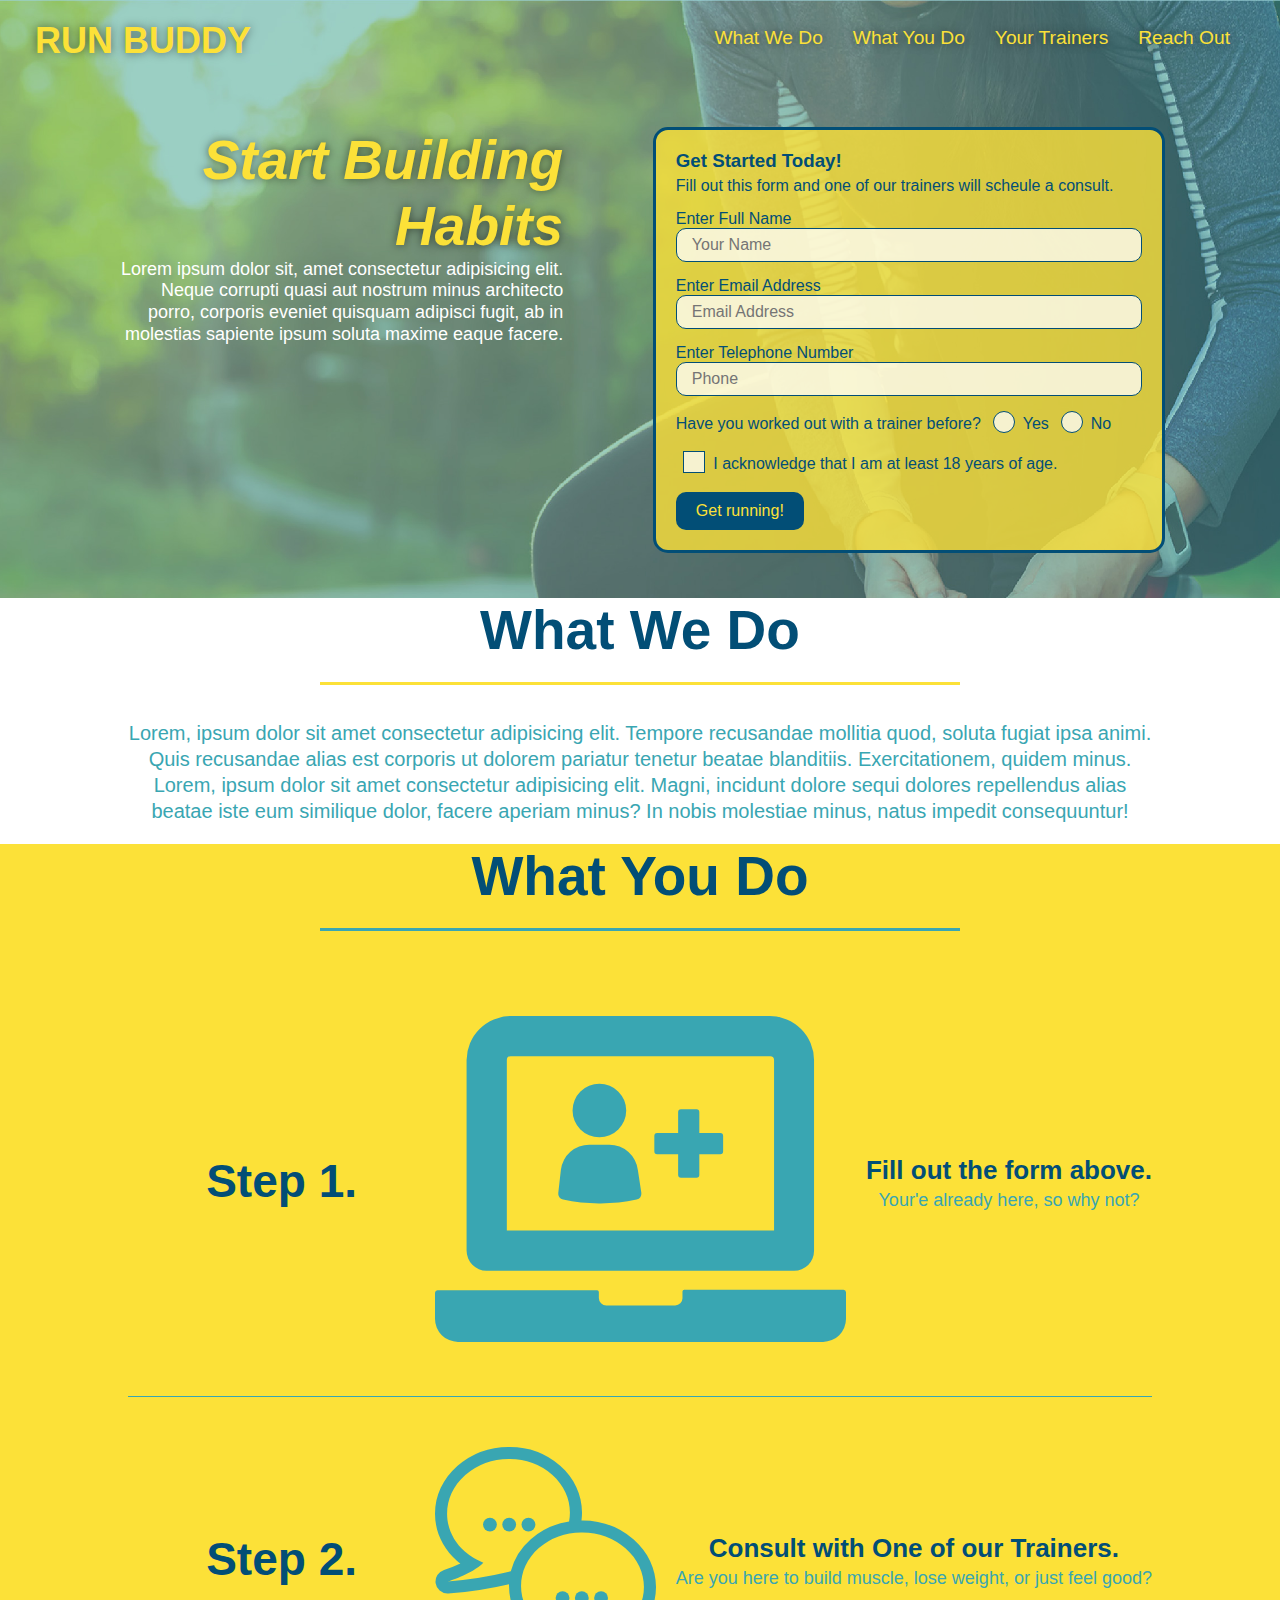
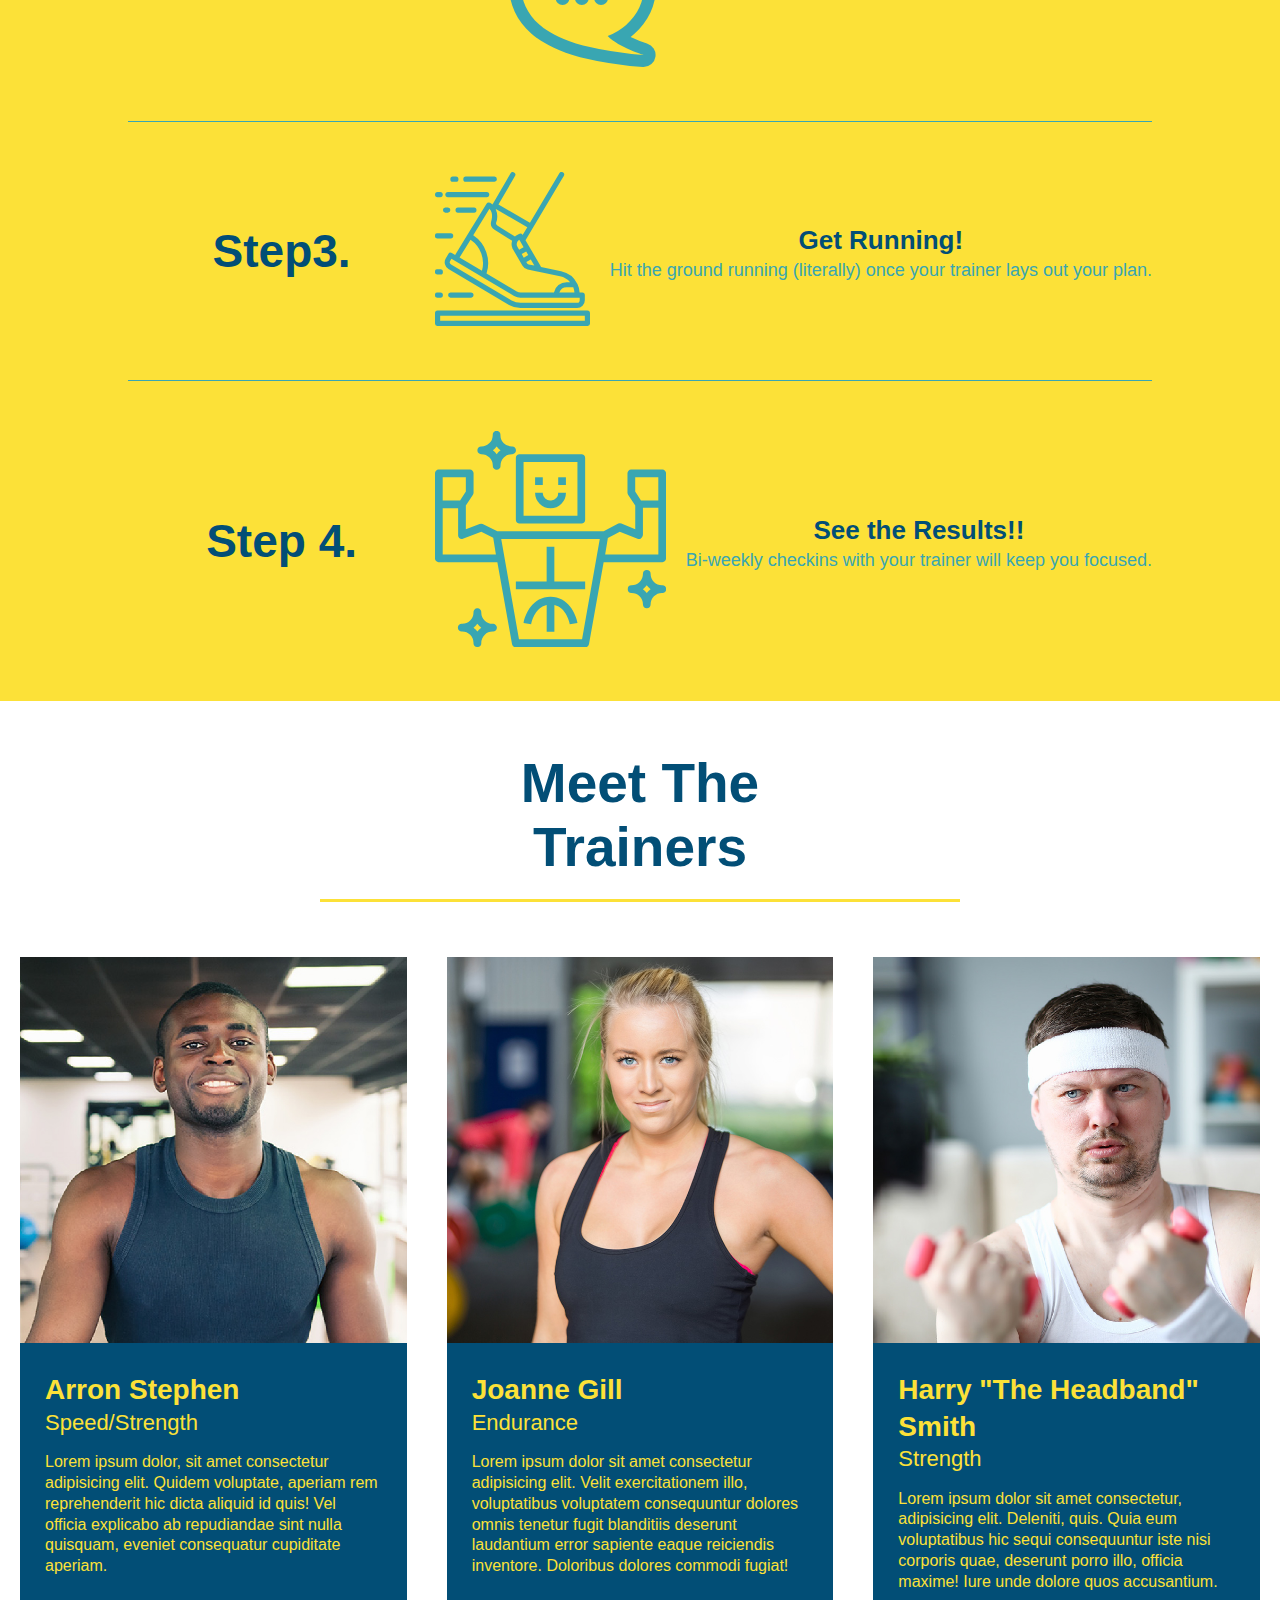
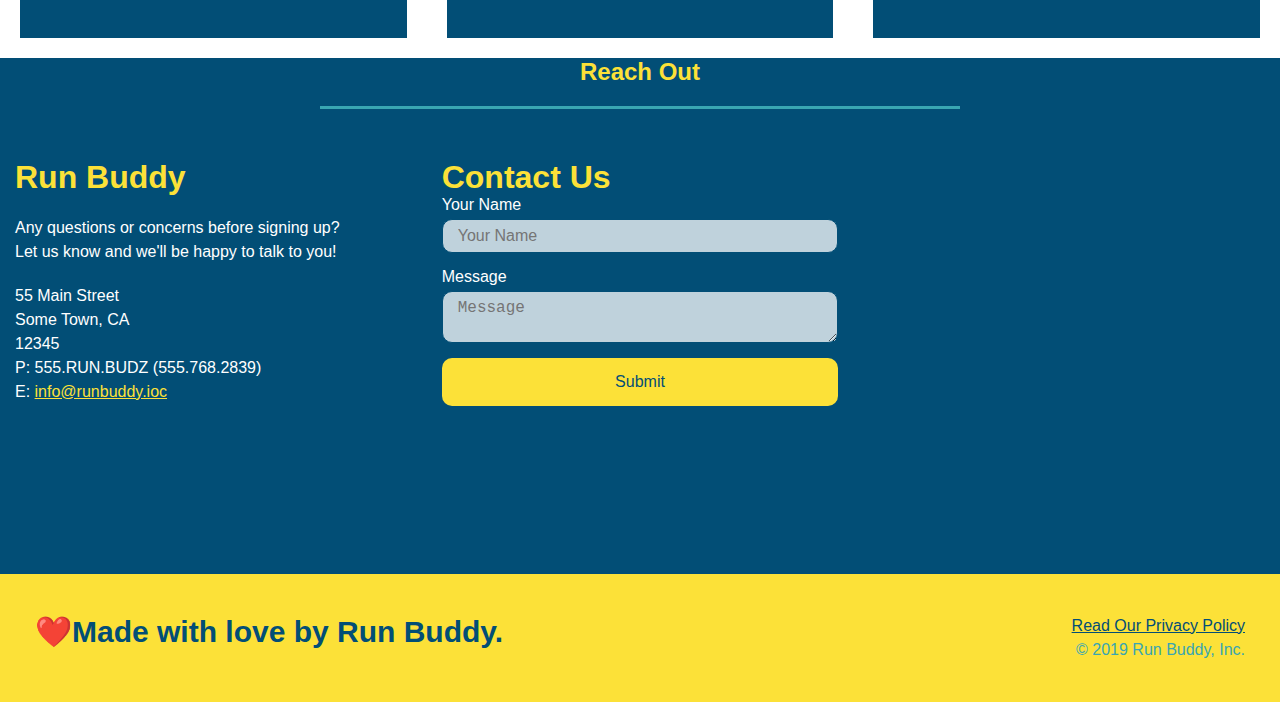
<file: index.html>
<!DOCTYPE html>

<html lang="en">
    <head>
        <meta charset ="utf-8"/>
        <meta name="viewport" content="width=device-width, initial-scale=1.0"/>
        <title>Run Buddy</title>
        <!--links index w css sheet navigating pathway to doc-->
        <link rel="stylesheet" href="./assets/css/style.css"/>
    </head>
    <body>
        <!-- navigation -->
        <header>
            <h1>
                <!--"/" will lead back to topmost portion/home page via index.html file-->
                 <a href="./index.html">RUN BUDDY</a>
            </h1>
            <nav>
                <!--Unordered list element-->
                <ul><!--List item element-->
                    <li>
                        <!--Anchor element-->
                        <a href="#what-we-do">What We Do</a>
                    </li>
                
                    <li>
                        <a href="#what-you-do">What You Do</a>
                    </li>
                
                    <li>
                        <a href="#your-trainers">Your Trainers</a>
                    </li>
                
                    <li>
                        <a href="#reach-out">Reach Out</a>
                    </li>
                </ul>
            </nav>
        </header>

        <!--hero/jumbotron-->
        <section class="hero">
            <!-- adding start habit section 2 Div-->
            <div class="hero-cta">
                <h2>Start Building Habits</h2>
                <p>
                    Lorem ipsum dolor sit, amet consectetur adipisicing elit. Neque corrupti quasi aut nostrum minus architecto porro, corporis eveniet quisquam adipisci fugit, ab in molestias sapiente ipsum soluta maxime eaque facere.
                </p>
            </div>
            <div class="hero-form">
                <h3>Get Started Today!</h3>
                <p>Fill out this form and one of our trainers will scheule a consult.</p>
            <!--Add Form Element-->
            <form>
                <label for="name">Enter Full Name</label>
                <input type=""text" placeholder="Your Name" name="name" id="name" class="form-input"/>
                <label for="email">Enter Email Address</label>
                <input type="email" placeholder="Email Address" name="email" id="email" class="form-input"/>
                <label for=""phone">Enter Telephone Number</label>
                <input type="tel" placeholder="Phone" id="phone" class="form-input"/>
                <!--Adding a radio button-->
                <p>
                    Have you worked out with a trainer before?
                    <span class="radio-wrapper">
                        <input type="radio" name="trainer-confirm" id="trainer-yes"/>
                        <label for="trainer-yes">Yes</label>
                    </span>
                    <span class="radio-wrapper">
                        <input type="radio" name="trainer-confirm" id="trainer-no"/>
                        <label for="trainer-no">No</label>
                    </span>
                </p>
                <!--Adding age button--><!--compare to HTML provided after trying to fix-->
                <p>
                    <span class ="checkbox-wrapper">
                        <input type="checkbox" name="age-confirm" id="over-18"/>
                        <label for="over-18"> 
                        I acknowledge that I am at least 18 years of age. <!--by placing the label text inside the <> we make the text clickable, better form mobile-->
                        </label>
                    </span>
                </p>
                <button type="submit">
                    Get running!
                </button>
            </form>
            </div>
        </section>

        <!--what we do section-->
        <!--wrapping each h2 section with div to add flex-row-->
        <section id="what-we-do" class="intro">
            <div class="flex-row">
                <h2 class="section-title primary-border">What We Do</h2>
            </div>
            <div class="flex-row">
                <p>
                Lorem, ipsum dolor sit amet consectetur adipisicing elit. Tempore recusandae mollitia quod, soluta fugiat ipsa animi. 
                Quis recusandae alias est corporis ut dolorem pariatur tenetur beatae blanditiis. Exercitationem, quidem minus.
                Lorem, ipsum dolor sit amet consectetur adipisicing elit. Magni, incidunt dolore sequi dolores repellendus alias beatae 
                iste eum similique dolor, facere aperiam minus? In nobis molestiae minus, natus impedit consequuntur!
                </p>
            </div>
        </section>

        <!--what you do section-->
        <section id="what-you-do" class="steps">
            <div class="flex-row">
                <h2 class="section-title secondary-border">What You Do</h2>
            </div>
            <!-- classes for steps, separating each out -->
            <div class="step">
                <h3>Step 1.</h3>
                <div class="step-info">
                    <div class="step-img"> <!--Inserting svg images-->
                        <img src="./assets/images/step-1.svg" alt="">
                    </div>
                    <div class="step-text">
                        <h4>Fill out the form above.</h4>
                        <p> Your'e already here, so why not?</p>
                    </div>
                </div>
            </div>
            <div class="step">
                <h3>Step 2.</h3>
                <div class="step-info">
                    <div class="step-img">
                        <img src="./assets/images/step-2.svg" alt="">
                    </div>
                    <div class="step-text">
                        <h4>Consult with One of our Trainers.</h3>
                        <p>Are you here to build muscle, lose weight, or just feel good?</p>
                    </div>
                </div>
            </div>
            <div class="step">
                <h3>Step3.</h3>
                <div class="step-info">
                    <div class="step-img">
                        <img src="./assets/images/step-3.svg" alt="">
                    </div>
                    <div class="step-text">
                        <h4>Get Running!</h4>
                        <p>Hit the ground running (literally) once your trainer lays out your plan.</p>
                    </div>
                </div>
            </div>
            <div class="step">
                <h3>Step 4.</h3>
                <div class="step-info">
                    <div class="step-img">
                        <img src="./assets/images/step-4.svg" alt="">  
                    </div>
                    <div class="step-text">
                        <h4>See the Results!!</h4>
                        <p> Bi-weekly checkins with your trainer will keep you focused.</p>
                    </div>
                </div>
            </div>
        </section>

        <!--meet the trainers section-->
        <section id="your-trainers" class="intro">

            <div class="flex-row">
                <h2 class="section-title primary border">
                Meet The Trainers
                </h2>
            </div>
            <!-- trainer #1 -->
            <div class="trainers">
                <article class="trainer">
                    <img src="./assets/images/trainer-1.jpg" alt="Arro Stephens in gear, ready to pump iron">
                    <div class="trainer-bio">
                        <h3 class="trainer-name">Arron Stephen</h3>
                        <h4 class="trainer-role">Speed/Strength</h4>
                        <p1>
                        Lorem ipsum dolor, sit amet consectetur adipisicing elit. Quidem voluptate, aperiam rem reprehenderit hic dicta aliquid id quis! Vel officia explicabo ab repudiandae sint nulla quisquam, eveniet consequatur cupiditate aperiam.
                        </p>
                    </div>
                </article>
                <!-- trainer #2 -->
                <article class="trainer">
                    <img src="./assets/images/trainer-2.jpg" alt="Joanne Gill">
                    <div class="trainer-bio">
                        <h3 class="trainer-name">Joanne Gill</h3>
                        <h4 class="trainer-role">Endurance</h4>
                        <p1 class="text.right">
                        Lorem ipsum dolor sit amet consectetur adipisicing elit. Velit exercitationem illo, voluptatibus voluptatem consequuntur dolores omnis tenetur fugit blanditiis deserunt laudantium error sapiente eaque reiciendis inventore. Doloribus dolores commodi fugiat!
                        </p1>
                    </div>
                </article>
                <!-- trainer #3 -->
                <article class="trainer">
                    <img src="./assets/images/trainer-3.jpg" alt="Harry The Headband Smith">
                    <div class="trainer-bio">
                        <h3 class="trainer-name">Harry "The Headband" Smith</h3>
                        <h4 class="trainer-role">Strength</h4>
                        <p1>
                        Lorem ipsum dolor sit amet consectetur, adipisicing elit. Deleniti, quis. Quia eum voluptatibus hic sequi consequuntur iste nisi corporis quae, deserunt porro illo, officia maxime! Iure unde dolore quos accusantium.
                        </p>
                    </div>
                </article>
            </div>
        </section>

        <!--reach out section-->
        <section id="reach-out" class="contact">
            <div class="flex-row">
                <h2 class="section-title secondary-border">Reach Out</h2>
            </div>
            <div class="contact-info">
                <div>
                    <h3>Run Buddy</h3>
                    <p>
                        Any questions or concerns before signing up?
                    <br/>
                        Let us know and we'll be happy to talk to you!
                    </p>
                    <address>
                        55 Main Street <br/>
                        Some Town, CA <br/>
                        12345<br/>
                        P: 555.RUN.BUDZ (555.768.2839)<br/>
                        E: <a href=""mailto:info@runbuddy.io">info@runbuddy.ioc</a>
                    </address>
                </div>

                <div class="contact-form">
                    <h3>Contact Us</h3>
                    <form>
                        <label for="contact-name">Your Name</label>
                        <br/>
                        <input type="text" id="contact-name" placeholder="Your Name"/>

                        <label for="contact-message">Message</label>
                        <textarea id="contact-message" placeholder="Message"></textarea>

                        <button type="submmit">Submit</button>
                    </form>
                </div>

                
                <iframe src="https://www.google.com/maps/embed?pb=!1m18!1m12!1m3!1d3229.8059657116137!2d-79.03188668490822!3d35.95171628013212!2m3!1f0!2f0!3f0!3m2!1i1024!2i768!4f13.1!3m3!1m2!1s0x89acdd5cd881e53b%3A0xa6874ff11986c87e!2s513%20Redbud%20Rd%2C%20Chapel%20Hill%2C%20NC%2027514!5e0!3m2!1sen!2sus!4v1654353699844!5m2!1sen!2sus" 
                width="400" 
                height="400" 
                style="border:0;" 
                allowfullscreen="" 
                loading="lazy" 
                referrerpolicy="no-referrer-when-downgrade">
                </iframe>
                
            </div>
        </section>

        <!--footer-->
        <footer>
            <h2>❤️Made with love by Run Buddy.</h2>
            <div><a href="/">Read Our Privacy Policy</a><br/>
                &copy; 2019 Run Buddy, Inc.
            </div>
        </footer>
    </body>
</html>
</file>
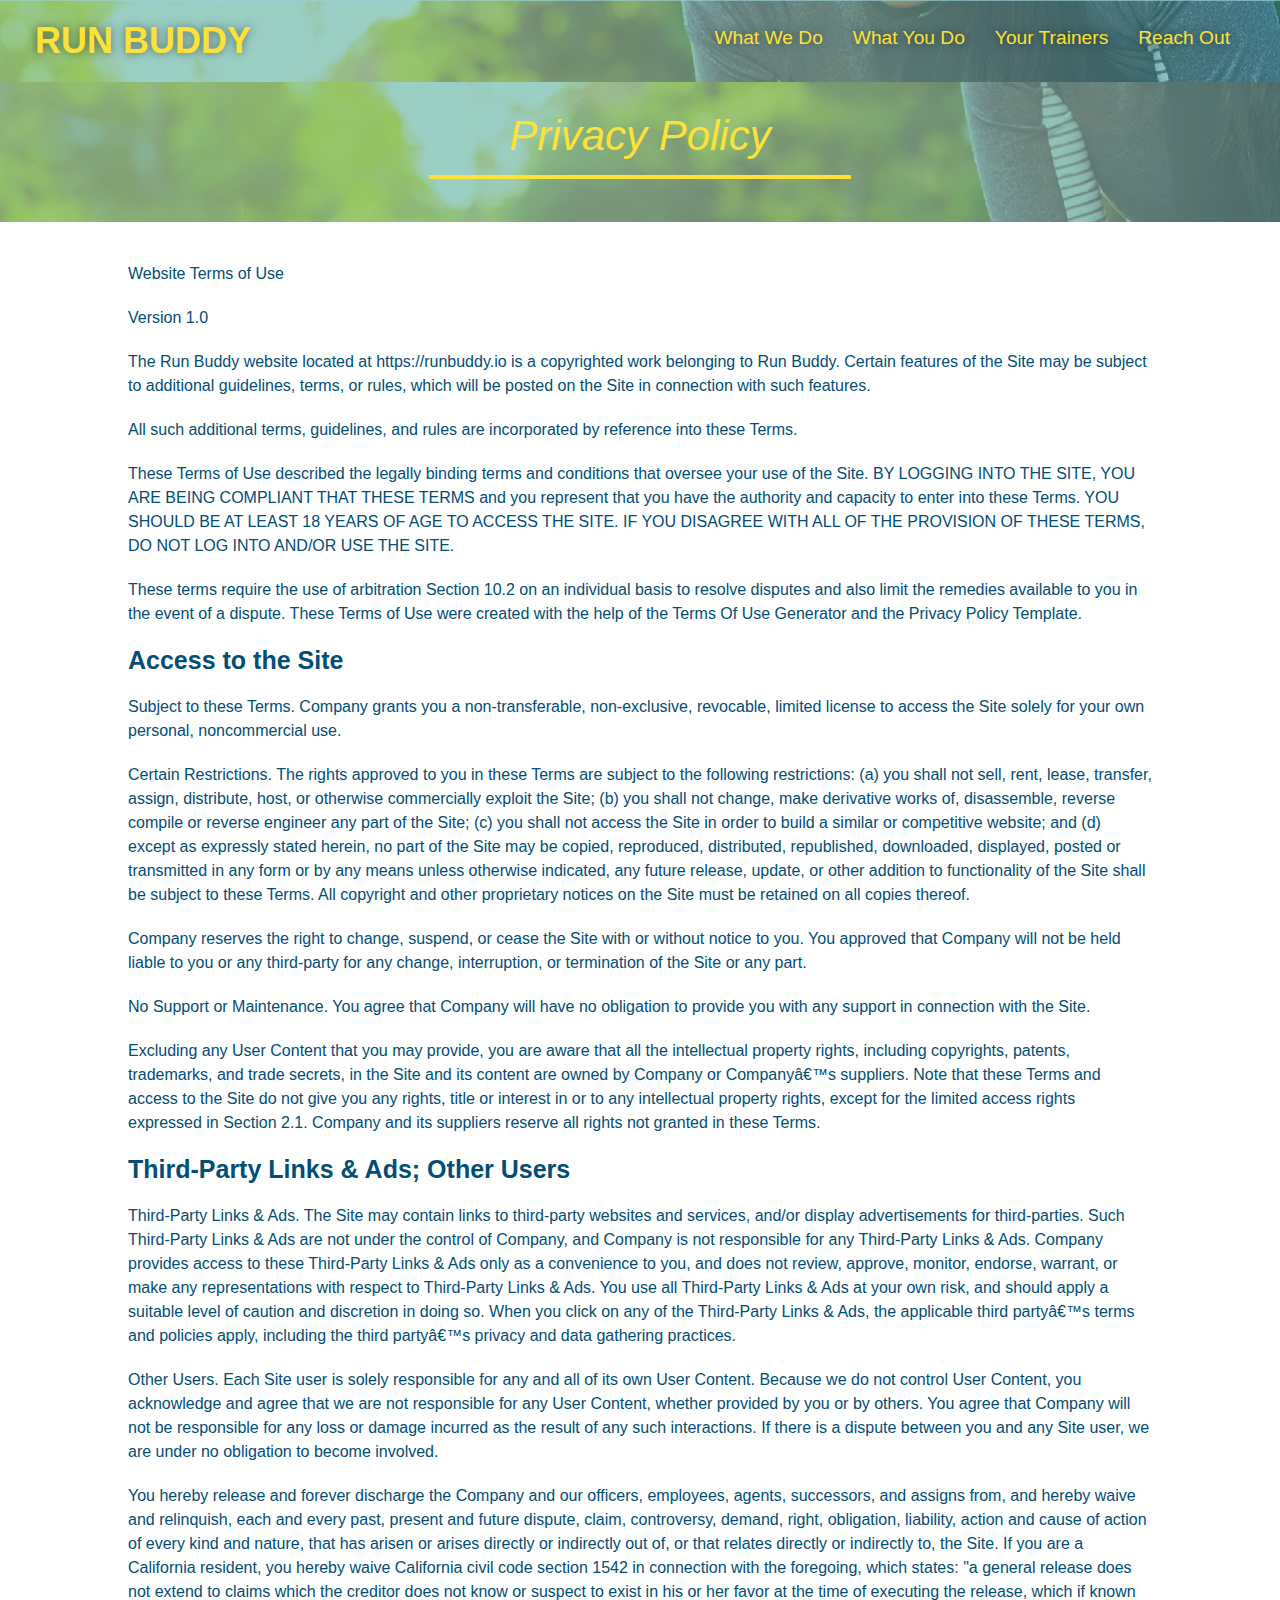
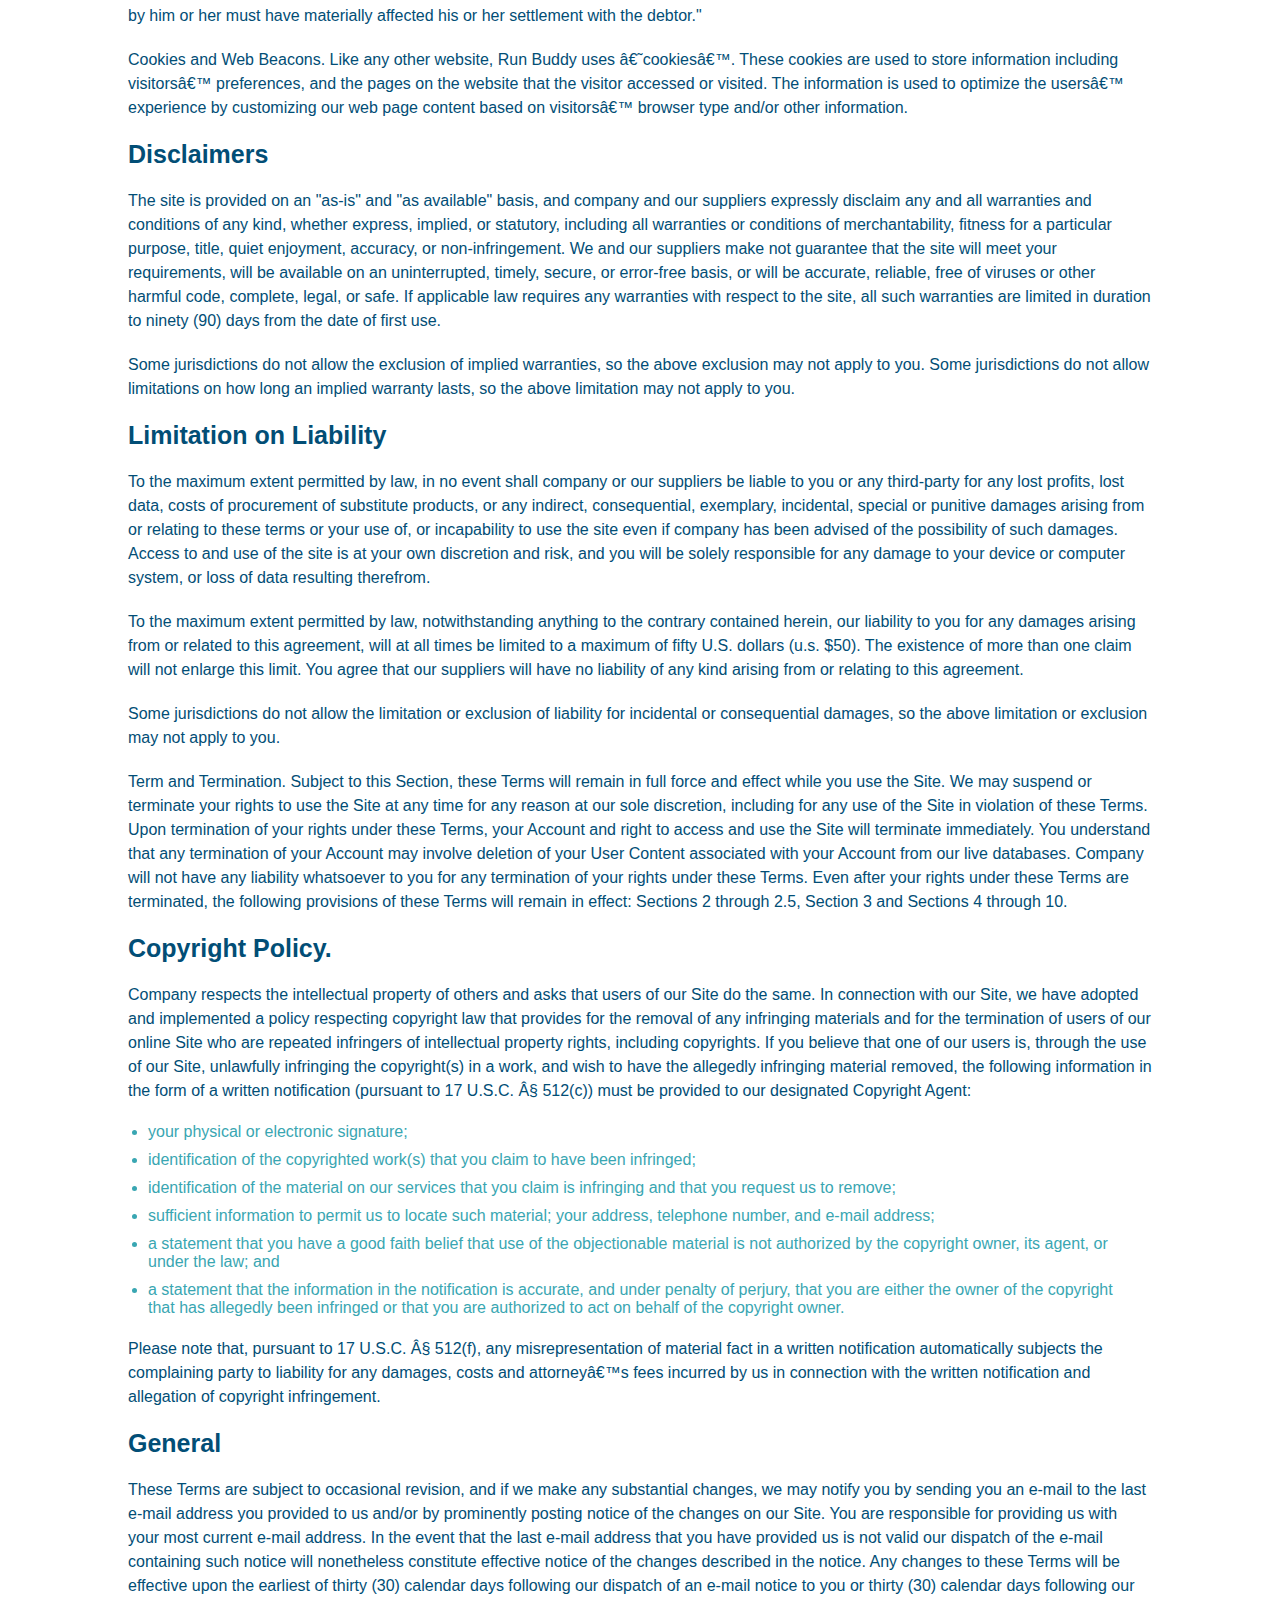
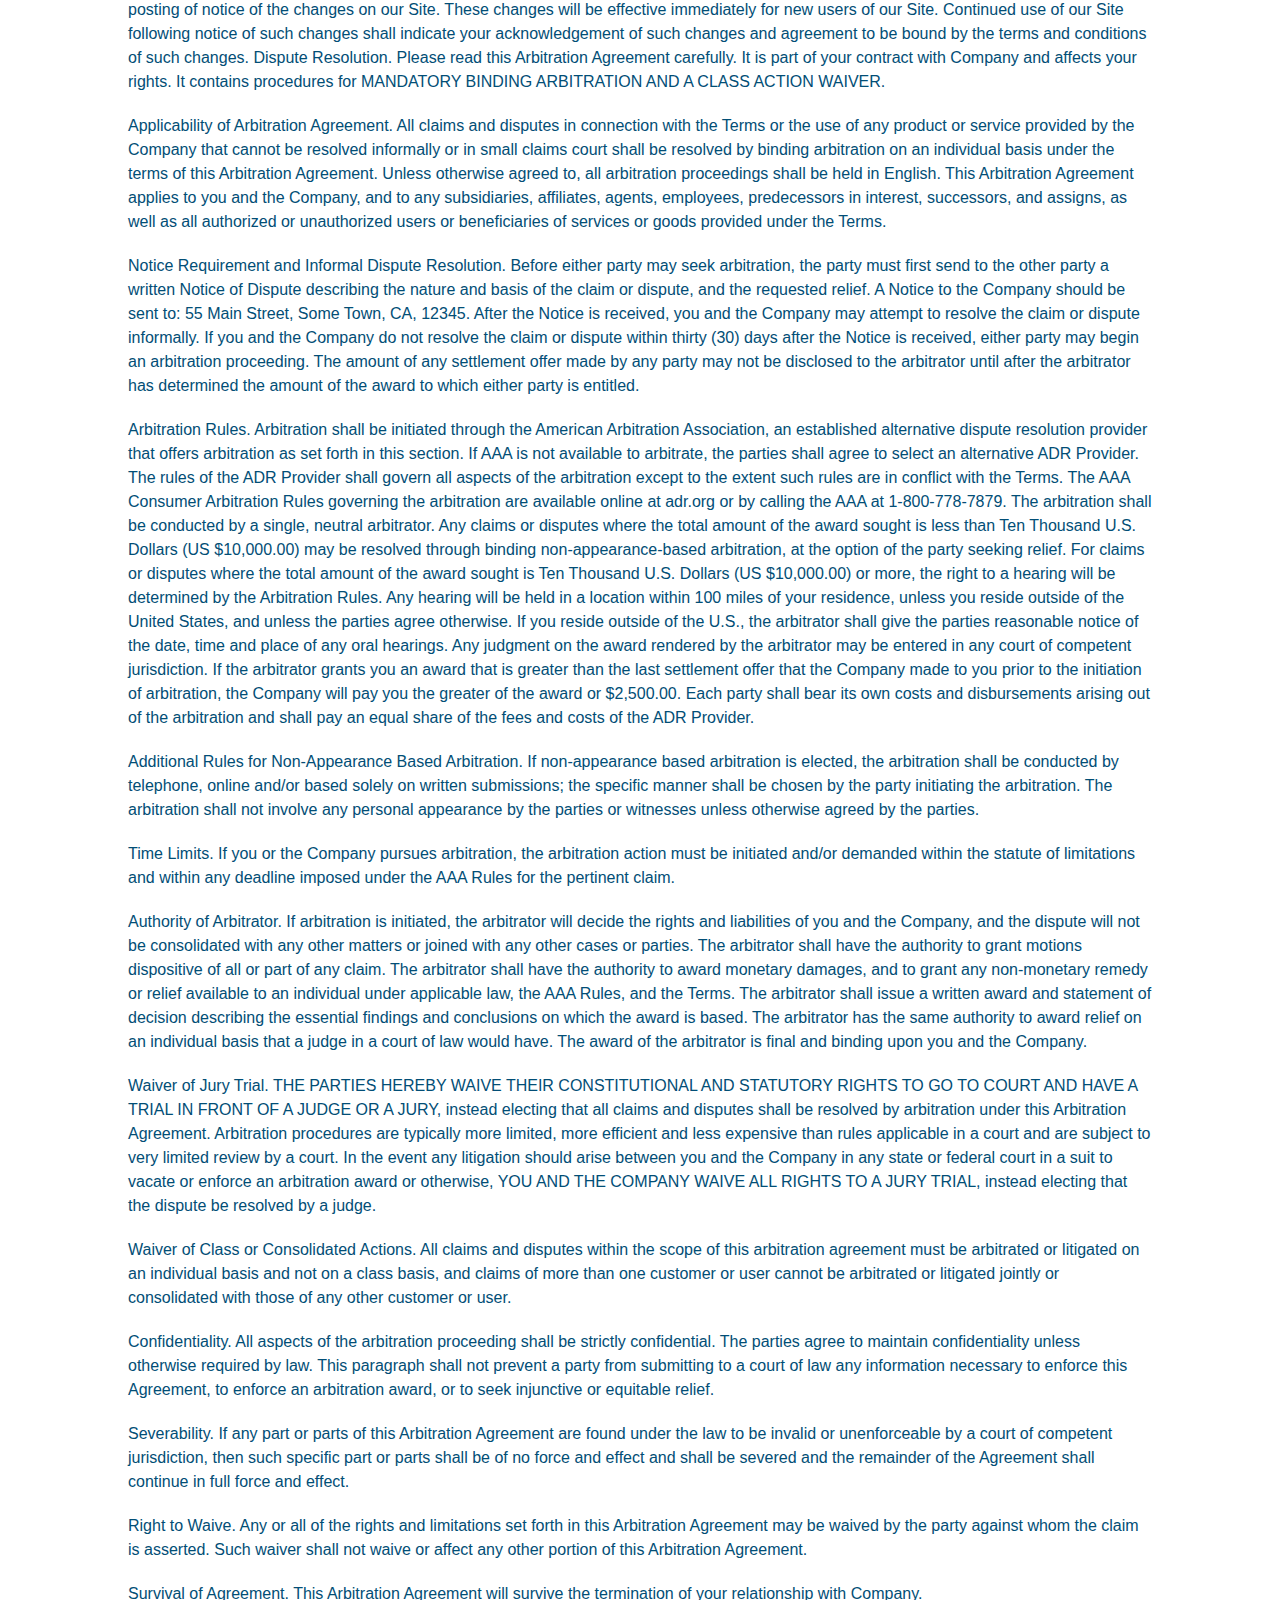
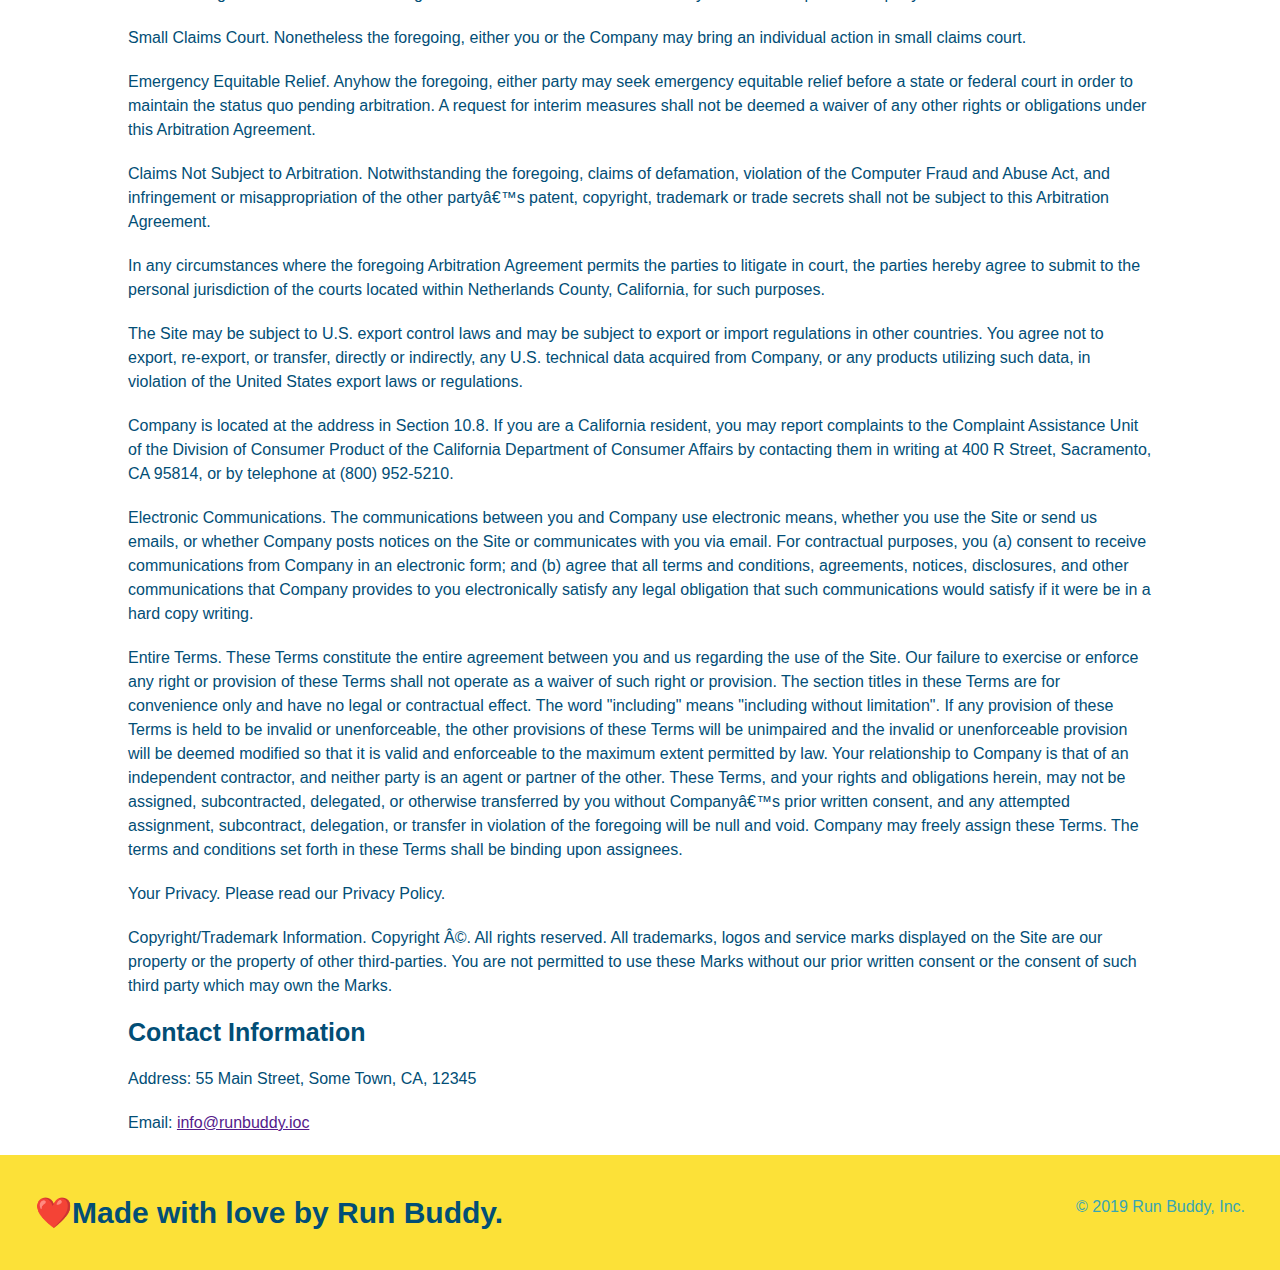
<file: privacy-policy.html>
<!doctype htm>

<html lang=""en">
    <head>
        <meta charset="UTF-8"/>
        <meta name="viewport" content="width=device-width, initial-scale=1.0"/>
        <title>Privacy Policy -- Run Buddy</title>
        <link rel="stylesheet" href="./assets/css/style.css"/>
        <link rel="stylesheet" href="./assets/css/secondary-styles.css">
    </head>
    <body>
        <header>
            <h1>
                <!-- Copied from primary index -->
                <!--"/" will lead back to topmost portion/home page via index.html file-->
                 <a href="./index.html">RUN BUDDY</a>
            </h1>
            <nav>
                <!--Unordered list element-->
                <ul><!--List item element-->
                    <li>
                        <!--Anchor element-->
                        <a href="./index.html#what-we-do">What We Do</a>
                    </li>
                
                    <li>
                        <a href="./index.html#what-you-do">What You Do</a>
                    </li>
                
                    <li>
                        <a href="./index.html#your-trainers">Your Trainers</a>
                    </li>
                
                    <li>
                        <a href="./index.html#reach-out">Reach Out</a>
                    </li>
                </ul>
            </nav>
        </header>
        <section class="hero">
            <h2 class="page-title">
                Privacy Policy
            </h2>
        </section>
        <article class="secondary-content">
            <p>
                Website Terms of Use
              </p>
        
              <p>
                Version 1.0
              </p>
        
              <p>
                The Run Buddy website located at https://runbuddy.io is a copyrighted work belonging to Run Buddy. Certain
                features of the Site may be subject to additional guidelines, terms, or rules, which will be posted on the Site
                in connection with such features.
              </p>
        
              <p>
                All such additional terms, guidelines, and rules are incorporated by reference into these Terms.
              </p>
        
              <p>
                These Terms of Use described the legally binding terms and conditions that oversee your use of the Site. BY
                LOGGING INTO THE SITE, YOU ARE BEING COMPLIANT THAT THESE TERMS and you represent that you have the authority
                and capacity to enter into these Terms. YOU SHOULD BE AT LEAST 18 YEARS OF AGE TO ACCESS THE SITE. IF YOU
                DISAGREE WITH ALL OF THE PROVISION OF THESE TERMS, DO NOT LOG INTO AND/OR USE THE SITE.
              </p>
        
              <p>
                These terms require the use of arbitration Section 10.2 on an individual basis to resolve disputes and also
                limit the remedies available to you in the event of a dispute. These Terms of Use were created with the help of
                the Terms Of Use Generator and the Privacy Policy Template.
              </p>
        
              <h3>
                Access to the Site
              </h3>
        
              <p>
                Subject to these Terms. Company grants you a non-transferable, non-exclusive, revocable, limited license to
                access the Site solely for your own personal, noncommercial use.
              </p>
        
              <p>
                Certain Restrictions. The rights approved to you in these Terms are subject to the following restrictions: (a)
                you shall not sell, rent, lease, transfer, assign, distribute, host, or otherwise commercially exploit the Site;
                (b) you shall not change, make derivative works of, disassemble, reverse compile or reverse engineer any part of
                the Site; (c) you shall not access the Site in order to build a similar or competitive website; and (d) except
                as expressly stated herein, no part of the Site may be copied, reproduced, distributed, republished, downloaded,
                displayed, posted or transmitted in any form or by any means unless otherwise indicated, any future release,
                update, or other addition to functionality of the Site shall be subject to these Terms. All copyright and other
                proprietary notices on the Site must be retained on all copies thereof.
              </p>
        
              <p>
                Company reserves the right to change, suspend, or cease the Site with or without notice to you. You approved
                that Company will not be held liable to you or any third-party for any change, interruption, or termination of
                the Site or any part.
              </p>
        
              <p>
                No Support or Maintenance. You agree that Company will have no obligation to provide you with any support in
                connection with the Site.
              </p>
        
              <p>
                Excluding any User Content that you may provide, you are aware that all the intellectual property rights,
                including copyrights, patents, trademarks, and trade secrets, in the Site and its content are owned by Company
                or Companyâ€™s suppliers. Note that these Terms and access to the Site do not give you any rights, title or
                interest in or to any intellectual property rights, except for the limited access rights expressed in Section
                2.1. Company and its suppliers reserve all rights not granted in these Terms.
              </p>
        
              <h3>
                Third-Party Links & Ads; Other Users
              </h3>
        
              <p>
                Third-Party Links & Ads. The Site may contain links to third-party websites and services, and/or display
                advertisements for third-parties. Such Third-Party Links & Ads are not under the control of Company, and Company
                is not responsible for any Third-Party Links & Ads. Company provides access to these Third-Party Links & Ads
                only as a convenience to you, and does not review, approve, monitor, endorse, warrant, or make any
                representations with respect to Third-Party Links & Ads. You use all Third-Party Links & Ads at your own risk,
                and should apply a suitable level of caution and discretion in doing so. When you click on any of the
                Third-Party Links & Ads, the applicable third partyâ€™s terms and policies apply, including the third partyâ€™s
                privacy and data gathering practices.
              </p>
        
              <p>
                Other Users. Each Site user is solely responsible for any and all of its own User Content. Because we do not
                control User Content, you acknowledge and agree that we are not responsible for any User Content, whether
                provided by you or by others. You agree that Company will not be responsible for any loss or damage incurred as
                the result of any such interactions. If there is a dispute between you and any Site user, we are under no
                obligation to become involved.
              </p>
        
              <p>
                You hereby release and forever discharge the Company and our officers, employees, agents, successors, and
                assigns from, and hereby waive and relinquish, each and every past, present and future dispute, claim,
                controversy, demand, right, obligation, liability, action and cause of action of every kind and nature, that has
                arisen or arises directly or indirectly out of, or that relates directly or indirectly to, the Site. If you are
                a California resident, you hereby waive California civil code section 1542 in connection with the foregoing,
                which states: "a general release does not extend to claims which the creditor does not know or suspect to exist
                in his or her favor at the time of executing the release, which if known by him or her must have materially
                affected his or her settlement with the debtor."
              </p>
        
              <p>
                Cookies and Web Beacons. Like any other website, Run Buddy uses â€˜cookiesâ€™. These cookies are used to store
                information including visitorsâ€™ preferences, and the pages on the website that the visitor accessed or visited.
                The information is used to optimize the usersâ€™ experience by customizing our web page content based on visitorsâ€™
                browser type and/or other information.
              </p>
        
              <h3>
                Disclaimers
              </h3>
        
              <p>
                The site is provided on an "as-is" and "as available" basis, and company and our suppliers expressly disclaim
                any and all warranties and conditions of any kind, whether express, implied, or statutory, including all
                warranties or conditions of merchantability, fitness for a particular purpose, title, quiet enjoyment, accuracy,
                or non-infringement. We and our suppliers make not guarantee that the site will meet your requirements, will be
                available on an uninterrupted, timely, secure, or error-free basis, or will be accurate, reliable, free of
                viruses or other harmful code, complete, legal, or safe. If applicable law requires any warranties with respect
                to the site, all such warranties are limited in duration to ninety (90) days from the date of first use.
              </p>
        
              <p>
                Some jurisdictions do not allow the exclusion of implied warranties, so the above exclusion may not apply to
                you. Some jurisdictions do not allow limitations on how long an implied warranty lasts, so the above limitation
                may not apply to you.
              </p>
        
              <h3>
                Limitation on Liability
              </h3>
        
              <p>
                To the maximum extent permitted by law, in no event shall company or our suppliers be liable to you or any
                third-party for any lost profits, lost data, costs of procurement of substitute products, or any indirect,
                consequential, exemplary, incidental, special or punitive damages arising from or relating to these terms or
                your use of, or incapability to use the site even if company has been advised of the possibility of such
                damages. Access to and use of the site is at your own discretion and risk, and you will be solely responsible
                for any damage to your device or computer system, or loss of data resulting therefrom.
              </p>
        
              <p>
                To the maximum extent permitted by law, notwithstanding anything to the contrary contained herein, our liability
                to you for any damages arising from or related to this agreement, will at all times be limited to a maximum of
                fifty U.S. dollars (u.s. $50). The existence of more than one claim will not enlarge this limit. You agree that
                our suppliers will have no liability of any kind arising from or relating to this agreement.
              </p>
        
              <p>
                Some jurisdictions do not allow the limitation or exclusion of liability for incidental or consequential
                damages, so the above limitation or exclusion may not apply to you.
              </p>
        
              <p>
                Term and Termination. Subject to this Section, these Terms will remain in full force and effect while you use
                the Site. We may suspend or terminate your rights to use the Site at any time for any reason at our sole
                discretion, including for any use of the Site in violation of these Terms. Upon termination of your rights under
                these Terms, your Account and right to access and use the Site will terminate immediately. You understand that
                any termination of your Account may involve deletion of your User Content associated with your Account from our
                live databases. Company will not have any liability whatsoever to you for any termination of your rights under
                these Terms. Even after your rights under these Terms are terminated, the following provisions of these Terms
                will remain in effect: Sections 2 through 2.5, Section 3 and Sections 4 through 10.
              </p>
        
              <h3>
                Copyright Policy.
              </h3>
        
              <p>
                Company respects the intellectual property of others and asks that users of our Site do the same. In connection
                with our Site, we have adopted and implemented a policy respecting copyright law that provides for the removal
                of any infringing materials and for the termination of users of our online Site who are repeated infringers of
                intellectual property rights, including copyrights. If you believe that one of our users is, through the use of
                our Site, unlawfully infringing the copyright(s) in a work, and wish to have the allegedly infringing material
                removed, the following information in the form of a written notification (pursuant to 17 U.S.C. Â§ 512(c)) must
                be provided to our designated Copyright Agent:
              </p>
        
              <ul>
                <li>
                  your physical or electronic signature;
                </li>
                <li>
                  identification of the copyrighted work(s) that you claim to have been infringed;
                </li>
                <li>
                  identification of the material on our services that you claim is infringing and that you request us to remove;
                </li>
                <li>
                  sufficient information to permit us to locate such material; your address, telephone number, and e-mail
                  address;
                </li>
                <li>
                  a statement that you have a good faith belief that use of the objectionable material is not authorized by the
                  copyright owner, its agent, or under the law; and
                </li>
                <li>
                  a statement that the information in the notification is accurate, and under penalty of perjury, that you are
                  either the owner of the copyright that has allegedly been infringed or that you are authorized to act on
                  behalf of the copyright owner.
                </li>
              </ul>
        
              <p>
                Please note that, pursuant to 17 U.S.C. Â§ 512(f), any misrepresentation of material fact in a written
                notification automatically subjects the complaining party to liability for any damages, costs and attorneyâ€™s
                fees incurred by us in connection with the written notification and allegation of copyright infringement.
              </p>
        
              <h3>
                General
              </h3>
        
              <p>
                These Terms are subject to occasional revision, and if we make any substantial changes, we may notify you by
                sending you an e-mail to the last e-mail address you provided to us and/or by prominently posting notice of the
                changes on our Site. You are responsible for providing us with your most current e-mail address. In the event
                that the last e-mail address that you have provided us is not valid our dispatch of the e-mail containing such
                notice will nonetheless constitute effective notice of the changes described in the notice. Any changes to these
                Terms will be effective upon the earliest of thirty (30) calendar days following our dispatch of an e-mail
                notice to you or thirty (30) calendar days following our posting of notice of the changes on our Site. These
                changes will be effective immediately for new users of our Site. Continued use of our Site following notice of
                such changes shall indicate your acknowledgement of such changes and agreement to be bound by the terms and
                conditions of such changes. Dispute Resolution. Please read this Arbitration Agreement carefully. It is part of
                your contract with Company and affects your rights. It contains procedures for MANDATORY BINDING ARBITRATION AND
                A CLASS ACTION WAIVER.
              </p>
        
              <p>
                Applicability of Arbitration Agreement. All claims and disputes in connection with the Terms or the use of any
                product or service provided by the Company that cannot be resolved informally or in small claims court shall be
                resolved by binding arbitration on an individual basis under the terms of this Arbitration Agreement. Unless
                otherwise agreed to, all arbitration proceedings shall be held in English. This Arbitration Agreement applies to
                you and the Company, and to any subsidiaries, affiliates, agents, employees, predecessors in interest,
                successors, and assigns, as well as all authorized or unauthorized users or beneficiaries of services or goods
                provided under the Terms.
              </p>
        
              <p>
                Notice Requirement and Informal Dispute Resolution. Before either party may seek arbitration, the party must
                first send to the other party a written Notice of Dispute describing the nature and basis of the claim or
                dispute, and the requested relief. A Notice to the Company should be sent to: 55 Main Street, Some Town, CA,
                12345. After the Notice is received, you and the Company may attempt to resolve the claim or dispute informally.
                If you and the Company do not resolve the claim or dispute within thirty (30) days after the Notice is received,
                either party may begin an arbitration proceeding. The amount of any settlement offer made by any party may not
                be disclosed to the arbitrator until after the arbitrator has determined the amount of the award to which either
                party is entitled.
              </p>
        
              <p>
                Arbitration Rules. Arbitration shall be initiated through the American Arbitration Association, an established
                alternative dispute resolution provider that offers arbitration as set forth in this section. If AAA is not
                available to arbitrate, the parties shall agree to select an alternative ADR Provider. The rules of the ADR
                Provider shall govern all aspects of the arbitration except to the extent such rules are in conflict with the
                Terms. The AAA Consumer Arbitration Rules governing the arbitration are available online at adr.org or by
                calling the AAA at 1-800-778-7879. The arbitration shall be conducted by a single, neutral arbitrator. Any
                claims or disputes where the total amount of the award sought is less than Ten Thousand U.S. Dollars (US
                $10,000.00) may be resolved through binding non-appearance-based arbitration, at the option of the party seeking
                relief. For claims or disputes where the total amount of the award sought is Ten Thousand U.S. Dollars (US
                $10,000.00) or more, the right to a hearing will be determined by the Arbitration Rules. Any hearing will be
                held in a location within 100 miles of your residence, unless you reside outside of the United States, and
                unless the parties agree otherwise. If you reside outside of the U.S., the arbitrator shall give the parties
                reasonable notice of the date, time and place of any oral hearings. Any judgment on the award rendered by the
                arbitrator may be entered in any court of competent jurisdiction. If the arbitrator grants you an award that is
                greater than the last settlement offer that the Company made to you prior to the initiation of arbitration, the
                Company will pay you the greater of the award or $2,500.00. Each party shall bear its own costs and
                disbursements arising out of the arbitration and shall pay an equal share of the fees and costs of the ADR
                Provider.
              </p>
        
              <p>
                Additional Rules for Non-Appearance Based Arbitration. If non-appearance based arbitration is elected, the
                arbitration shall be conducted by telephone, online and/or based solely on written submissions; the specific
                manner shall be chosen by the party initiating the arbitration. The arbitration shall not involve any personal
                appearance by the parties or witnesses unless otherwise agreed by the parties.
              </p>
        
              <p>
                Time Limits. If you or the Company pursues arbitration, the arbitration action must be initiated and/or demanded
                within the statute of limitations and within any deadline imposed under the AAA Rules for the pertinent claim.
              </p>
        
              <p>
                Authority of Arbitrator. If arbitration is initiated, the arbitrator will decide the rights and liabilities of
                you and the Company, and the dispute will not be consolidated with any other matters or joined with any other
                cases or parties. The arbitrator shall have the authority to grant motions dispositive of all or part of any
                claim. The arbitrator shall have the authority to award monetary damages, and to grant any non-monetary remedy
                or relief available to an individual under applicable law, the AAA Rules, and the Terms. The arbitrator shall
                issue a written award and statement of decision describing the essential findings and conclusions on which the
                award is based. The arbitrator has the same authority to award relief on an individual basis that a judge in a
                court of law would have. The award of the arbitrator is final and binding upon you and the Company.
              </p>
        
              <p>
                Waiver of Jury Trial. THE PARTIES HEREBY WAIVE THEIR CONSTITUTIONAL AND STATUTORY RIGHTS TO GO TO COURT AND HAVE
                A TRIAL IN FRONT OF A JUDGE OR A JURY, instead electing that all claims and disputes shall be resolved by
                arbitration under this Arbitration Agreement. Arbitration procedures are typically more limited, more efficient
                and less expensive than rules applicable in a court and are subject to very limited review by a court. In the
                event any litigation should arise between you and the Company in any state or federal court in a suit to vacate
                or enforce an arbitration award or otherwise, YOU AND THE COMPANY WAIVE ALL RIGHTS TO A JURY TRIAL, instead
                electing that the dispute be resolved by a judge.
              </p>
        
              <p>
                Waiver of Class or Consolidated Actions. All claims and disputes within the scope of this arbitration agreement
                must be arbitrated or litigated on an individual basis and not on a class basis, and claims of more than one
                customer or user cannot be arbitrated or litigated jointly or consolidated with those of any other customer or
                user.
              </p>
        
              <p>
                Confidentiality. All aspects of the arbitration proceeding shall be strictly confidential. The parties agree to
                maintain confidentiality unless otherwise required by law. This paragraph shall not prevent a party from
                submitting to a court of law any information necessary to enforce this Agreement, to enforce an arbitration
                award, or to seek injunctive or equitable relief.
              </p>
        
              <p>
                Severability. If any part or parts of this Arbitration Agreement are found under the law to be invalid or
                unenforceable by a court of competent jurisdiction, then such specific part or parts shall be of no force and
                effect and shall be severed and the remainder of the Agreement shall continue in full force and effect.
              </p>
        
              <p>
                Right to Waive. Any or all of the rights and limitations set forth in this Arbitration Agreement may be waived
                by the party against whom the claim is asserted. Such waiver shall not waive or affect any other portion of this
                Arbitration Agreement.
              </p>
        
              <p>
                Survival of Agreement. This Arbitration Agreement will survive the termination of your relationship with
                Company.
              </p>
        
              <p>
                Small Claims Court. Nonetheless the foregoing, either you or the Company may bring an individual action in small
                claims court.
              </p>
        
              <p>
                Emergency Equitable Relief. Anyhow the foregoing, either party may seek emergency equitable relief before a
                state or federal court in order to maintain the status quo pending arbitration. A request for interim measures
                shall not be deemed a waiver of any other rights or obligations under this Arbitration Agreement.
              </p>
        
              <p>
                Claims Not Subject to Arbitration. Notwithstanding the foregoing, claims of defamation, violation of the
                Computer Fraud and Abuse Act, and infringement or misappropriation of the other partyâ€™s patent, copyright,
                trademark or trade secrets shall not be subject to this Arbitration Agreement.
              </p>
        
              <p>
                In any circumstances where the foregoing Arbitration Agreement permits the parties to litigate in court, the
                parties hereby agree to submit to the personal jurisdiction of the courts located within Netherlands County,
                California, for such purposes.
              </p>
        
              <p>
                The Site may be subject to U.S. export control laws and may be subject to export or import regulations in other
                countries. You agree not to export, re-export, or transfer, directly or indirectly, any U.S. technical data
                acquired from Company, or any products utilizing such data, in violation of the United States export laws or
                regulations.
              </p>
        
              <p>
                Company is located at the address in Section 10.8. If you are a California resident, you may report complaints
                to the Complaint Assistance Unit of the Division of Consumer Product of the California Department of Consumer
                Affairs by contacting them in writing at 400 R Street, Sacramento, CA 95814, or by telephone at (800) 952-5210.
              </p>
        
              <p>
                Electronic Communications. The communications between you and Company use electronic means, whether you use the
                Site or send us emails, or whether Company posts notices on the Site or communicates with you via email. For
                contractual purposes, you (a) consent to receive communications from Company in an electronic form; and (b)
                agree that all terms and conditions, agreements, notices, disclosures, and other communications that Company
                provides to you electronically satisfy any legal obligation that such communications would satisfy if it were be
                in a hard copy writing.
              </p>
        
              <p>
                Entire Terms. These Terms constitute the entire agreement between you and us regarding the use of the Site. Our
                failure to exercise or enforce any right or provision of these Terms shall not operate as a waiver of such right
                or provision. The section titles in these Terms are for convenience only and have no legal or contractual
                effect. The word "including" means "including without limitation". If any provision of these Terms is held to be
                invalid or unenforceable, the other provisions of these Terms will be unimpaired and the invalid or
                unenforceable provision will be deemed modified so that it is valid and enforceable to the maximum extent
                permitted by law. Your relationship to Company is that of an independent contractor, and neither party is an
                agent or partner of the other. These Terms, and your rights and obligations herein, may not be assigned,
                subcontracted, delegated, or otherwise transferred by you without Companyâ€™s prior written consent, and any
                attempted assignment, subcontract, delegation, or transfer in violation of the foregoing will be null and void.
                Company may freely assign these Terms. The terms and conditions set forth in these Terms shall be binding upon
                assignees.
              </p>
        
              <p>
                Your Privacy. Please read our Privacy Policy.
              </p>
        
              <p>
                Copyright/Trademark Information. Copyright Â©. All rights reserved. All trademarks, logos and service marks
                displayed on the Site are our property or the property of other third-parties. You are not permitted to use
                these Marks without our prior written consent or the consent of such third party which may own the Marks.
              </p>
        
              <h3>
                Contact Information
              </h3>
        
              <p>
                Address: 55 Main Street, Some Town, CA, 12345
              </p>
        
              <p>
                Email: <a href=""mailto:info@runbuddy.io">info@runbuddy.ioc</a>
              </p>
        
        </article>
        <footer>
            <h2>❤️Made with love by Run Buddy.</h2>
            <div>
                &copy; 2019 Run Buddy, Inc.
            </div>
        </footer>
    </body>
</html>
</file>
<file: assets/css/style.css>
*{
    margin:0;
    padding: 0;
    box-sizing: border-box;
}

:root {
    --primary-color: #fce138;
    --secondary-color: #024e76;
    --tertiary-color: #39a6b2;
}
body {
    /*affects the entire page*/
    color: var(--tertiary-color);
    font-family: Helvetica, Arial, sans-serif;
}

/*header style*/
header{
    padding: 20px 35px; /*spacing around content*/
    background-color: var(--tertiary-color);
    display: flex;
    justify-content: space-between;
    flex-wrap: wrap;
    /* display flex puts the "children in row formatting - row is default for flex*/
    position: -webkit-sticky;
    position: sticky;
    top: 0;
    background-image: url("../images/hero-bg.jpg");
    background-size: cover;
    background-position: 80%;
    background-attachment: fixed;
    z-index: 9999;
}

header h1{
    font-weight: bold;
    font-size: 36px;
    color: var(--primary-color);
    margin:0;
    text-shadow: 0 0 10px rgba(0,0,0,0.5);
}

header a{
    text-decoration: none;
    color: var(--primary-color);
} 
/*why did the future links indent?*/

header nav{
    margin: 7px 0;
}

header nav ul{
    display:flex;
    flex-wrap: wrap;
    justify-content: space-between;
    align-items: center;
    list-style: none;
}
/* Removed the li from code see above to place nav ul in row vs column
li is a child to ul, and ul had everything lumped in column */
/* header nav ul li{
    display:flex;
    flex-wrap: wrap;
    justify-content: space-between;
    align-items: center;
    list-style: none;
} */

header nav ul li a{
    /* margin: 0 30px; */
    font-weight: lighter;
    font-size: 1.5vw;
    padding: 10px 15px;
    text-shadow: 0 0 10px rgba(0,0,0,0.5);
}
/* pseudo class with hover for above */
header nav ul li a:hover{
    background: var(--primary-color);
    color: var(--secondary-color);
    border-radius: 15px;
    text-shadow: none;
}
/* img {
    height:50px;
    width: 50px; 
} */
/* Footer Styling*/
footer {
    background: var(--primary-color);
    width: 100%;
    padding: 40px 35px;
    justify-content: space-between;
    flex-wrap: wrap;
    display: flex;
}
/* added the display flex above to allow div to end up underneath h2,
was listed as display block per the user agent or default */

footer h2{
    color: var(--secondary-color);
    font-size: 30px;
    margin: 0;
}

footer div{ 
    line-height: 1.5;
    text-align: right;
}

footer a{
    color: var(--secondary-color);
}

/* This section rule applied the image to all sections,
   Changed the image rule to apply only to class=hero section
    section{
    padding: 60px;
    background-image: url("../images/hero-bg.jpg");
}*/

/*Hero styling*/
/* Home Page Hero */
.hero {
    background-image: url("../images/hero-bg.jpg");
    background-size: cover;
    background-position: center;
    display: flex;
    justify-content: center;
    flex-wrap: wrap;
    align-items: flex-start;
    background-attachment: fixed;
    background-position: 80%;
}

/* Secondary Page Hero -possible solution to overriding .hero on separate page */
/* 
.hero-secondary {
    margin:20px;
    background-color:black;
    font-size 20px;
    color:red;
} */

/* new section hero-cta */
.hero-cta{
    width: 35%;
    text-align: right;
    margin: 3.5%;
    color: #fff;
    font-size: 18px;
    line-height: 1.2;
}

.hero-cta h2{
    font-style:italic;
    font-size:55px;
    color: var(--primary-color);
    text-shadow: 0 0 10px rgba(0,0,0,0.5);
}

.hero-form {
    color: var(--secondary-color);
    background-color: rgba(252,225,56,0.8);
    padding: 20px;
    /* long had for border properties
    border-style: solid;
    border-width: 3px;
    border-color:var(--secondary-color);*/
    border: solid 3px var(--secondary-color);
    border-radius: 15px;
    width:40%;
    margin:3.5%;
    box-shadow: 0,0,10px rgba(0,0,0,0.5);
}
.hero-form button:hover{
    background-color: var(--tertiary-color);
}
/* may need to add in a margin at hero.cta to get the spacing to work */
.hero-form p{
    margin: 5px 0 15px 0;   
}

hero-form h3{
    font-size: 24px;
    margin: 0;
}

.form-input {
    border: 1px solid var(--secondary-color);
    display: block;
    padding: 7px 15px;
    font-size: 16px;
    color:var(--secondary-color);
    width: 100%;
    margin-bottom: 15px;
    border-radius: 10px;
    background-color: rgba(255,255,255,0.75);
}
.form-input:focus{
    background-color: rgba(255,255,255,1);
    outline: none;
}

.hero-form button {
    color:var(--primary-color);
    background-color: var(--secondary-color);
    border:none;
    padding:10px 20px;
    font-size:16px;
    border-radius: 10px;
}

.checkbox-wrapper input, .radio-wrapper input{
    opacity: 0;
}

.checkbox-wrapper label, .radio-wrapper label {
    position: relative;
    left: 10px;
    margin: 10px;
    line-height: 1.6;
}

.checkbox-wrapper label::before, .radio-wrapper label::before{
    content:"";
    height: 20px;
    width: 20px;
    background: rgba(255,255,255,0.75);
    border: 1px solid var(--secondary-color);
    position: absolute;
    top: -4px;
    left: -30px;
}

.radio-wrapper label::before {
    border-radius: 50%; /*a circle*/
}

.radio-wrapper label::after {
    content: "";
    width:20px;
    height: 20px;
    border-radius: 50%;
    background: var(--secondary-color);
    position: absolute;
    left: -29px;
    top: -3px;
    background-image: radial-gradient(circle,var(--tertiary-color),var(--secondary-color));
}

.checkbox-wrapper label::after {
    content: "";
    height: 6px;
    width: 14px;
    border-left:2px solid var(--secondary-color);
    border-bottom: 2px solid var(--secondary-color);
    position: absolute;
    left: -26px;
    top: 1px;
    transform: rotate(-58deg);
}

.checkbox-wrapper input:checked, .radio-wrapper input:checked {
    opacity: 0;
}

/* .checkbox-wrapper input:checked + label,
.radio-wrapper input:checked +label{
    font-weight: bold;
} */

.checkbox-wrapper input + label::after,
.radio-wrapper input + label::after{
    content:none;
}

.checkbox-wrapper input:checked + label::after,
.radio-wrapper input:checked + label::after{
    content: "";
}

/* .intro {
    text-align: center; */


.intro h2 {
    font-size: 55px;
    color:var(--secondary-color);
    margin-bottom: 35px;
    padding: 0 100px 20px 100px;
    border-bottom: 3px solid;
    border-color:var(--primary-color);
    display: inline-block;
}

.intro p{
    line-height: 1.3;
    color:var(--tertiary-color);
    width: 80%;
    font-size: 20px;
    margin:0 auto;
    margin-bottom: 20px;
    text-align:center;
}

.steps{
    text-align: center;
    background: var(--primary-color);
    color: var(--secondary-color);

}.step{
    margin:50px auto;
    padding-bottom: 50px;
    width:80%;
    border-bottom: 1px solid var(--tertiary-color);
    display: flex;
    flex-wrap: wrap;
    align-items: center;
    justify-content: space-between;
}
.step:last-child{
    border-bottom: none;
}
/* .step:nth-child(even){
    border-bottom: 1px solid var(--tertiary-color);
} Could also be :last-child or class:not(:lastchild)*/

/* .step:not(:last-child){
    border-bottom: 1px, solid,var(--tertiary-color);
} */

/* .steps div{
    margin-bottom:80px;
} */

/* .steps img{
    width:15%;
    margin:10px 0;
} */

/* .steps h2{
    font-size: 55px;
    color:var(--secondary-color);
    margin-bottom: 35px;
    padding: 0 100px 20px 100px;
    border-bottom: 3px solid;
    border-color:var(--secondary-color);
    display: inline-block;
} */
.steps h2 {
    font-size: 55px;
    color:var(--secondary-color);
    margin-bottom: 35px;
    padding: 0 100px 20px 100px;
    border-bottom: 3px solid;
    border-color:var(--tertiary-color);
    display: inline-block;
}
.step h3{
    color:var(--secondary-color);
    font-size:46px;
    flex:1 30%;
    /* margin-top:10px; */
}

.step-info{
    flex: 2 70%;
    display: flex;
    flex-wrap: wrap;
    align-items: center;
}

.step-img{
    flex: 1 12%;
    margin-right: 20px;
}

.step.im img {
    max-width: 100%;
}

step.text{
    flex: 12;
}
.step-text p{
    color: var(--tertiary-color);
    font-size: 18px;
}

.step-text h4 {
    font-size: 26px;
    line-height: 1.5;
    color:var(--secondary-color);
}

/* .steps span{
    font-size:38px;
} */

.steps-title{
    font-size:55px;
    color:var(--secondary-color);
    margin-bottom:25px;
    padding: 0 100px 20px 100px;
    display:inline-block;
    border-bottom:3px solid;
}

.primary-border{
    border-color:var(--primary-color);
}

.secondary-border{
    border-color:var(--tertiary-color);
}

.trainers {
    width: 100%;
    margin: 0 auto;
    display: flex;
    flex-wrap: wrap;
    justify-content: space-around;
}

.trainer{
    /* width:900px; */
    margin:20px;
    background:var(--secondary-color);
    color:var(--primary-color);
    flex: 1;
    /* overflow:auto; */
}

.trainer img{
    width:100%;
    /* float:left; */
}

.trainer-bio{
    padding:25px;
    /* float:left; */
    /* width:65%; */
    line-height:1.3;
}

.text-left{
    text-align: left;
}

.text-right{
    text-align:right;
}

.trainer-bio h3{
    font-size:28px;
    /* margin-bottom:8px; */
    color:var(--primary-color);
}

.trainer-bio h4{
    font-weight: lighter;
    font-size:22px;
    margin-bottom:15px;
}

/* .trainer-bio p{
    font-size:17px;
    font-weight:lighter;
    color:var(--primary-color);
    /* line-height:1.3; */
    /* float:left;
} */ */

.trainer-bio p1{
    font-size:17px;
    font-weight:lighter;
    color:var(--primary-color);
    line-height:1.3;
}
/* Start Reach out style */
.contact{
    background-color: var(--secondary-color);
    /* text-align:center; */
}

.section-title{
    font: size 48px;
    /* display:inline-block; */
    /* padding:0 100px 20px 100px; */
    border-bottom:3px solid;
    /* margin-bottom:35px; */
    color:var(--primary-color);
    border-color:var(--tertiary-color);
    padding-bottom:20px;
    text-align:center;
    margin: 0 auto 35px auto;
    width:50%;
}

.contact-info{
    display: flex;
    justify-content: space-between;
    flex-wrap: wrap;
}

/* > means its looking for direct children of the element -- * means it selects all emelents that are direct children */
.contact-info >*{
    flex: 1;
    margin: 15px;
}

/* .contact-info iframe{ */
    /* width:400px; */
    /* height:400px; */
/* } */

.contact-info div{
    /* width:410px;
    display: inline-block;
    vertical-align: top;
    text-align: left;
    margin: 30px 0 0 60px; */
    color:white;
}

.contact-info h3{
    font-size: 32px;
    color:var(--primary-color);
}

.contact-info p, .contact-info address{
    margin: 20px 0;
    line-height:1.5;
    font-size:16px;
    font-style:normal;
}

.contact-info a {
    color:var(--primary-color);
}

.contact-form input, .contact-form textarea {
    border: 1px solid var(--secondary-color);
    display: block;
    padding: 7px 15px;
    font-size: 16px;
    color: var(--secondary-color);
    width: 100%;
    margin-bottom: 15px;
    margin-top: 5px;
    border-radius: 10px;
    background-color: rgba(255,255,255,0.75);
}
.contact-form input:focus, .contact-form textarea:focus{
    background-color: rgba(255,255,255,1);
    outline: none;
}

.contact-form button{
    width: 100%;
    border: none;
    background: var(--primary-color);
    color: var(--secondary-color);
    text-align: center;
    padding: 15px 0;
    font-size: 16px;
    border-radius: 10px;
}
.contact-form button:hover{
    color: var(--primary-color);
    background: var(--tertiary-color);
}
.flex-row{
    display:flex;
}

/* All Media Queries must be at the bottom of the css sheet */

/* media query for smaller desktop screens and smaller (smaller than 980px) */
@media screen and (max-width:980px) {
    header{
        padding-bottom: 0%;
        justify-content: center;
        position: relative;
    }
    header h1{
        width: 100%;
        text-align: center;
    }
    header nav ul{
        margin-top: 20px;
        width: 100%;
        justify-content: center;
    }
    header nav ul li a{
        font-size: 20px;
    }
    footer h2, footer div {
        text-align: center;
        width: 100%;
    }
    .hero-cta, .hero-form{
        width: 100%;
    }
    .hero-cta{
        text-align: center;
    }
    .section-title, steps h2{
        width: 80%;
    }
    .trainer {
        flex: 0 70%;
    }
    .contact-info iframe{
        flex: 1 100%;
    }
}

/* media query for tablets and smaller (between 768px-575px) */
@media screen and (max-width: 768px){
    .section-title, steps h2{
        padding: 30px 15px;
    }
    .step h3 {
        flex: 1 100%;
        text-align: center;
    }
    .step-info{
        flex: 2 100%;
        text-align: center;
        justify-content: center;
    }
    .step-img{
        flex: 0 32%;
        margin-right: 0;
        margin-top: 15px;
        margin-bottom: 15px;
    }
    .step-text {
        flex: 100%;
    }
}

/* media query for mobile phones and smaller (below 575px)*/
@media screen and (max-width:575px){
    .hero-form button{
        width: 100%;
    }
    .section-title, .steps h2{
        width: 95%;
    }
    .intro p{
        width: 100%;
    }
    .trainer {
        flex: 0 100px;
    }
    .contact-info{
        text-align:center;
    }
    .contact-form{
        order: 3;
    }
}
</file>
<file: assets/css/secondary-styles.css>
.hero {
    background-position: bottom;
    height: 140px;
    text-align: center;
    margin-bottom:40px;
}

.page-title {
    display:inline-block;
    border-bottom: 4px solid;
    color:var(--primary-color);
    padding: 15px 80px 15px 80px;
    font-weight: normal;
    font-size:42px;
    font-style:italic;
    margin:15px;
}

.secondary-content{
    width:80%;
    margin:auto;
    color:var(--secondary-color);
}

.secondary-content h3{
    font-size:25px;
    margin: 20px 0px 20px 0px;
}

.secondary-content p{
    font-size:16px;
    line-height:1.5;
    margin:20px 0 20px 0;
}

.secondary-content ul{
    margin: 15px 20px 15px 20px;
}

.secondary-content li{
    color:var(--tertiary-color);
    margin:10px 0 10px 0;
}
</file>
